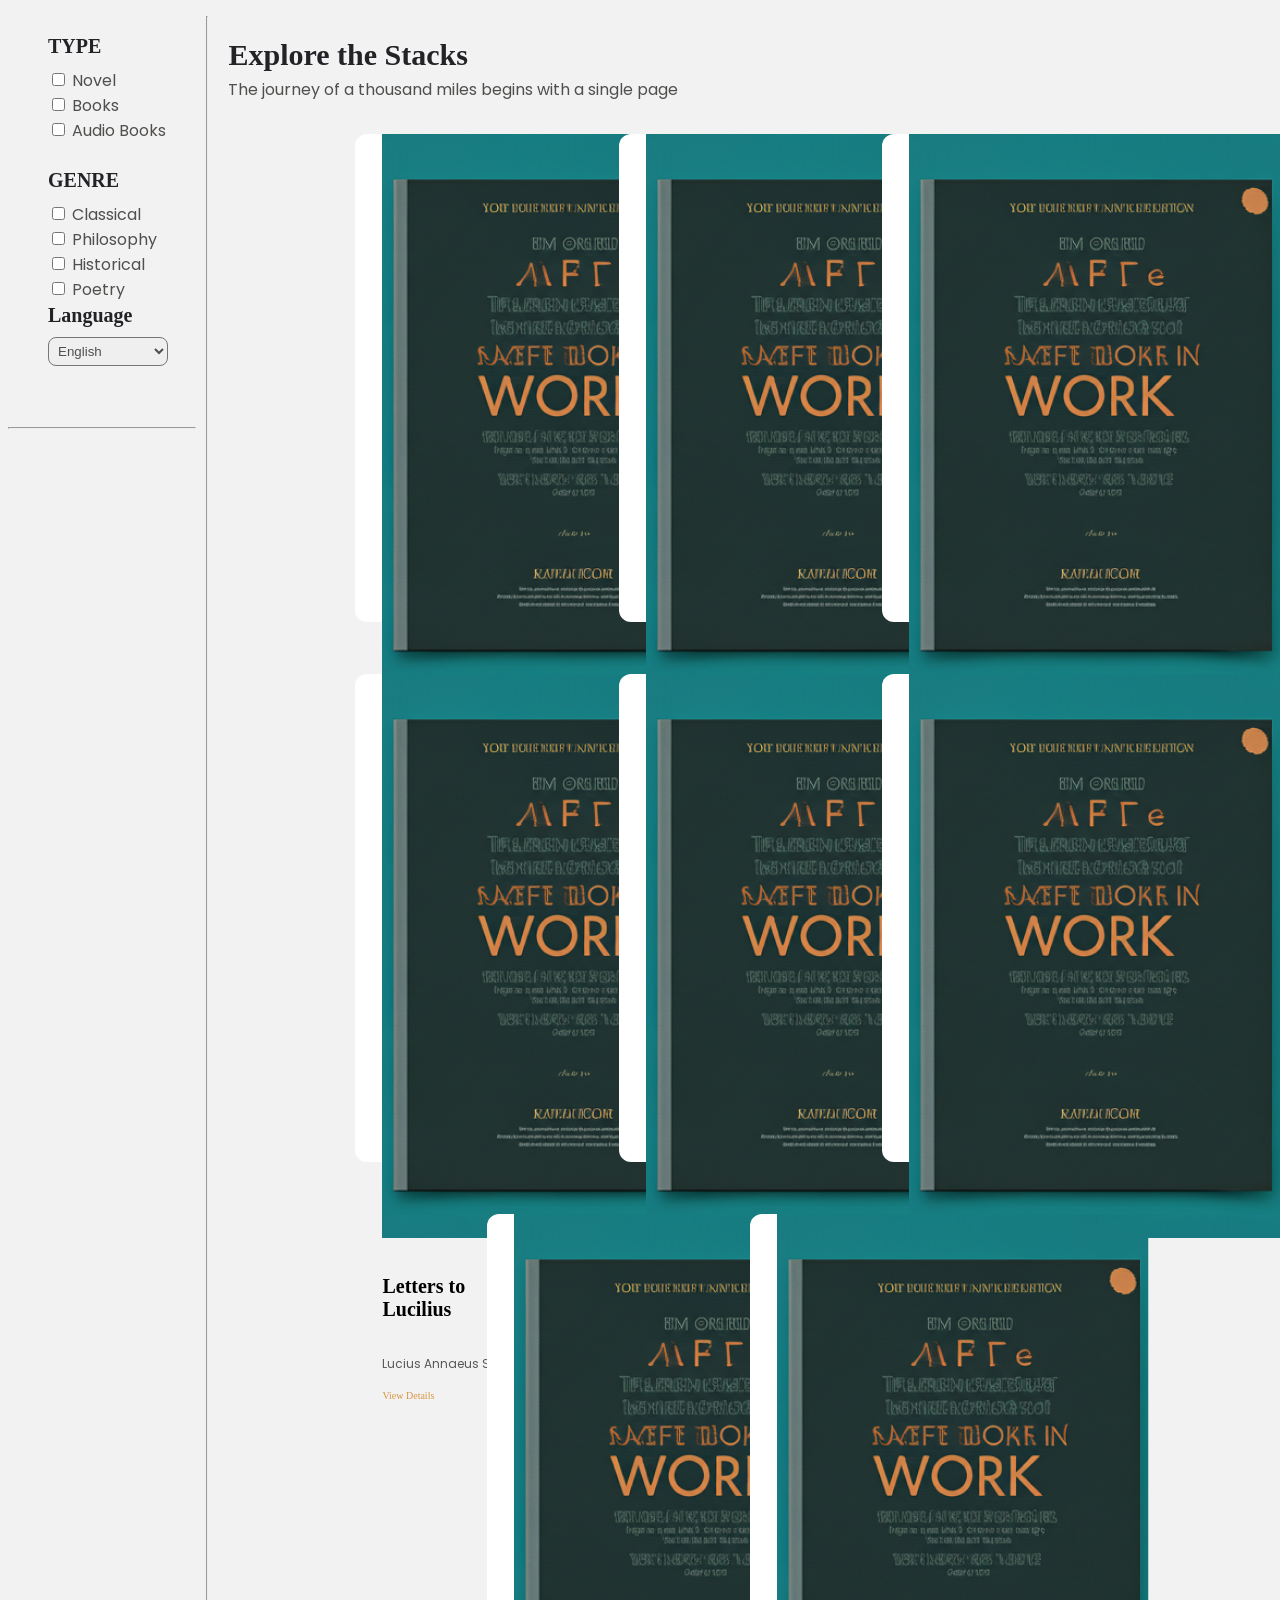
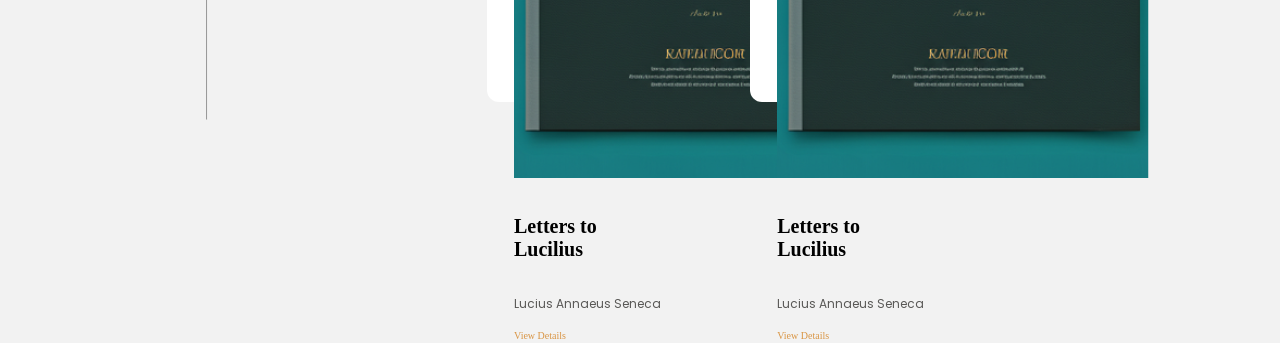
<file: index1.html>
<!DOCTYPE html>
<html lang="en">
<head>
    <meta charset="UTF-8">
    <meta name="viewport" content="width=device-width, initial-scale=1.0">
    <title>Home</title>
    <link rel="stylesheet" href="master.css">
    <link rel="preconnect" href="https://fonts.googleapis.com">
    <link rel="preconnect" href="https://fonts.gstatic.com" crossorigin>
    <link href="https://fonts.googleapis.com/css2?family=Spectral:ital,wght@0,200;0,300;0,400;0,500;0,600;0,700;0,800;1,200;1,300;1,400;1,500;1,600;1,700;1,800&display=swap" rel="stylesheet">
</head>
<body>
    <div class="main">
        <div class="type">
            <h4>TYPE</h4>
            <div>
                <input type="checkbox"  value="Novel" id="Novel" >
                <label for="Novel">Novel</label>
            </div>
            <div>
                <input type="checkbox" value="Books" id="Books"> 
                <label for="Books">Books</label>
            </div>
            <div>
                <input type="checkbox" value="Audio Books" id="Audio Books"> 
                <label for="Audio Books">Audio Books</label> 
            </div>
        </div>

        <div class="genre">
            <h4>GENRE</h4>
            <div>
                <input type="checkbox"  value="classical" id="classical" >
                <label for="classical">Classical</label>
            </div>
            <div>
                <input type="checkbox" value="philosophy" id="philosophy"> 
                <label for="philosophy">Philosophy</label>
            </div>
            <div>
                <input type="checkbox" value="historical" id="historical"> 
                <label for="historical">Historical</label> 
            </div>
            <div>
                <input type="checkbox"  value="poetry" id="poetry" >
                <label for="poetry">Poetry</label>
            </div>
        </div>

        <div class="language">
            <h4>Language</h4>
            <div>
                <select>
                    <option>English</option>
                    <option>Arabic</option>
                </select>
            </div>
        </div>
        <hr class="h">
    </div>
    <hr class="r">

    <div class="main-center">
        <h3>Explore the Stacks</h3>
        <p>The journey of a thousand miles begins with a single page</p>

        <div class="content">
        <div class="container">
            <ul>
                <div>
                    <img src="image.png">
                    <h5>Letters to Lucilius</h5>
                    <div>

                    </div>
                    <p>Lucius Annaeus Seneca</p>
                    <a href="#">View Details</a>
                    <div></div>
                </div>
            </ul>
            <ul>
                <div>
                    <img src="image.png">
                    <h5>Letters to Lucilius</h5>
                    <div>

                    </div>
                    <p>Lucius Annaeus Seneca</p>
                    <a href="#">View Details</a>
                    <div></div>
                </div>
            </ul>
            <ul>
                <div>
                    <img src="image.png">
                    <h5>Letters to Lucilius</h5>
                    <div>

                    </div>
                    <p>Lucius Annaeus Seneca</p>
                    <a href="#">View Details</a>
                    <div></div>
                </div>
            </ul>
            <ul>
                <div>
                    <img src="image.png">
                    <h5>Letters to Lucilius</h5>
                    <div>

                    </div>
                    <p>Lucius Annaeus Seneca</p>
                    <a href="#">View Details</a>
                    <div></div>
                </div>
            </ul>
            <ul>
                <div>
                    <img src="image.png">
                    <h5>Letters to Lucilius</h5>
                    <div>

                    </div>
                    <p>Lucius Annaeus Seneca</p>
                    <a href="#">View Details</a>
                    <div></div>
                </div>
            </ul>
            <ul>
                <div>
                    <img src="image.png">
                    <h5>Letters to Lucilius</h5>
                    <div>

                    </div>
                    <p>Lucius Annaeus Seneca</p>
                    <a href="#">View Details</a>
                    <div></div>
                </div>
            </ul>
            <ul>
                <div>
                    <img src="image.png">
                    <h5>Letters to Lucilius</h5>
                    <div>

                    </div>
                    <p>Lucius Annaeus Seneca</p>
                    <a href="#">View Details</a>
                    <div></div>
                </div>
            </ul>
            <ul>
                <div>
                    <img src="image.png">
                    <h5>Letters to Lucilius</h5>
                    <div class="one">

                    </div>
                    <p>Lucius Annaeus Seneca</p>
                    <a href="#">View Details</a>
                    <div class="two"></div>
                </div>
            </ul>
        </div>
    </div>
    </div>

</body>
</html>
</file>
<file: master.css>
@import url('https://fonts.googleapis.com/css2?family=Newsreader:ital,opsz,wght@0,6..72,200..800;1,6..72,200..800&family=Poppins:wght@100;200;300;400;500;600;700;800;900&display=swap');
@import url('https://fonts.googleapis.com/css2?family=Newsreader:ital,opsz,wght@0,6..72,200..800;1,6..72,200..800&family=Poppins:ital,wght@0,100;0,200;0,300;0,400;0,500;0,600;0,700;0,800;0,900;1,100;1,200;1,300;1,400;1,500;1,600;1,700;1,800;1,900&display=swap');
* {
    box-sizing: border-box;
}
body {
    background-color: #F2F2F2;
    display: flex;
    
}
ul {
    list-style: none;
}

@media (min-width: 786px) {

}

@media (min-width: 992px) {

}

@media (min-width: 1200px) {

}
.la {
    padding: 0 40px ;
}
.main {
    width: 224px;
    height: 557.59px;
    
}
.main .type {
    width: 162px;
    height: 108px;
    padding-left: 40px;
}
.main div label {
    font-family:'poppins';
}
.main-center h3 {
    font-size: 30px;
}
.main-center p {
    font-family:'poppins';
}
.main h4 {
    color: #232227;
    margin-bottom: 10px;
    font-size: 20px;
}
.main .genre {
    width: 155px;
    height: 108px;
    padding-left: 40px;
}
.main label {
    font-size: calc(21/150)px;
}
label {
    color: #504F4D;
}
input[type="checkbox"] {
    accent-color: #644D40;
    cursor: pointer;
}
.main .language {
    width: 155px;
    height: 108px;
    padding-left: 40px;
    margin-bottom: -35px;
}
.language select {
    padding: 5px;
    border-radius: 8px;
    width: 120px;
    color: #504F4D;
}
.main .h {
    margin: 50px 0;
    padding: 0;
    color: #504F4D;
}

.r {
    flex-direction: column;
    height: auto;
    margin-left: 10px;
    margin-right: 0;
    color: #504F4D;
}
.main-center h3 {
    color: #232227;
    padding-left: 20px;
    margin-bottom: 0;
}
.main-center p {
    color: #504F4D;
    margin-top: 5px;
    padding-left: 20px;
}
.main-center {
    width: 100%;
}

ul .star {
    display: flex;
    justify-content: end;
}
ul .all {
    display: flex;
}
ul .all .first p {
    font-family:'poppins';
}
ul .all .first a {
    font-family:'poppins';
}
ul .all .second {
    margin: 311px -41px
}
ul .second span {
    color: #916640;
    font-size: 14px;
}
ul .all .third {
    margin: 0 -25px
}
ul .all .third img {
    margin: 448px 43px;
}
.fav-btn.active {
    background-color:red ;
}
.content .container {
    display: flex;
    flex-wrap: wrap;
    gap: 20px;
    justify-content: center;
    width: 75%;
    margin: 10px auto;
}
.content .container ul {
    background-color: #FFFFFF;
    width: 243.2px;
    height: 488px;
    border-radius: 12px;
    padding-left: 27px;
}

.content .container ul div img.card {
    width: 185.65px;
    height: 282px;
    border-radius: 8px;
    margin-top: 15px;
    margin-right: 20px;
}
.content .container ul div h5 {
    width: 114px;
    font-size: 20px;
}

.content .container ul div p {
    font-size: 12px;
    color: #595856;
    padding-left: 0;
}
.content .container ul div a {
    text-decoration: none;
    color: #D99544;
    font-size: 10px;
}
</file>
